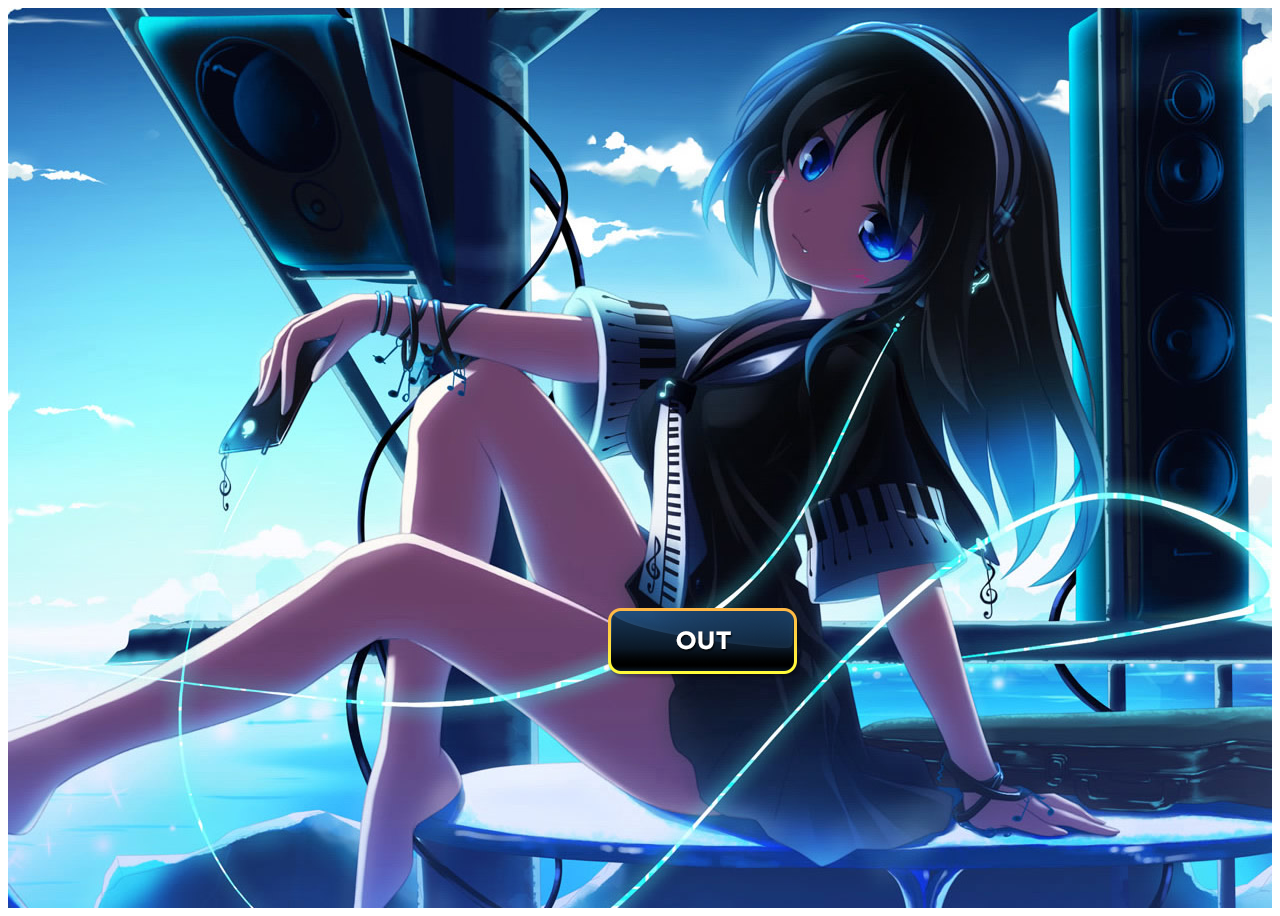
<file: myGames/first-game/index.html>
<!DOCTYPE HTML>
<html>
<head>
<meta charset="UTF-8" />
<title>Phaser Basic Project Template</title>
<script src="phaser.min.js"></script>
<script src="Boot.js"></script>
<script src="Preloader.js"></script>
<script src="MainMenu.js"></script>
<script src="Level1.js"></script>
</head>
<body>

<div id="myGame"></div>

<script type="text/javascript">

window.onload = function() {

// Create your Phaser game and inject it into the gameContainer div.
// We did it in a window.onload event, but you can do it anywhere (requireJS load, anonymous function, jQuery dom ready, - whatever floats your boat)
var game = new Phaser.Game(1360, 900, Phaser.CANVAS, 'myGame');

// Add the States your game has.
// You don't have to do this in the html, it could be done in your Boot state too, but for simplicity I'll keep it here.
game.state.add('Boot', BasicGame.Boot);
game.state.add('Preloader', BasicGame.Preloader);
game.state.add('MainMenu', BasicGame.MainMenu);
game.state.add('Level1', BasicGame.Level1);
// game.state.add('Level2', BasicGame.Level2);
// Now start the Boot state.
game.state.start('Boot');

};

</script>

</body>
</html>
</file>
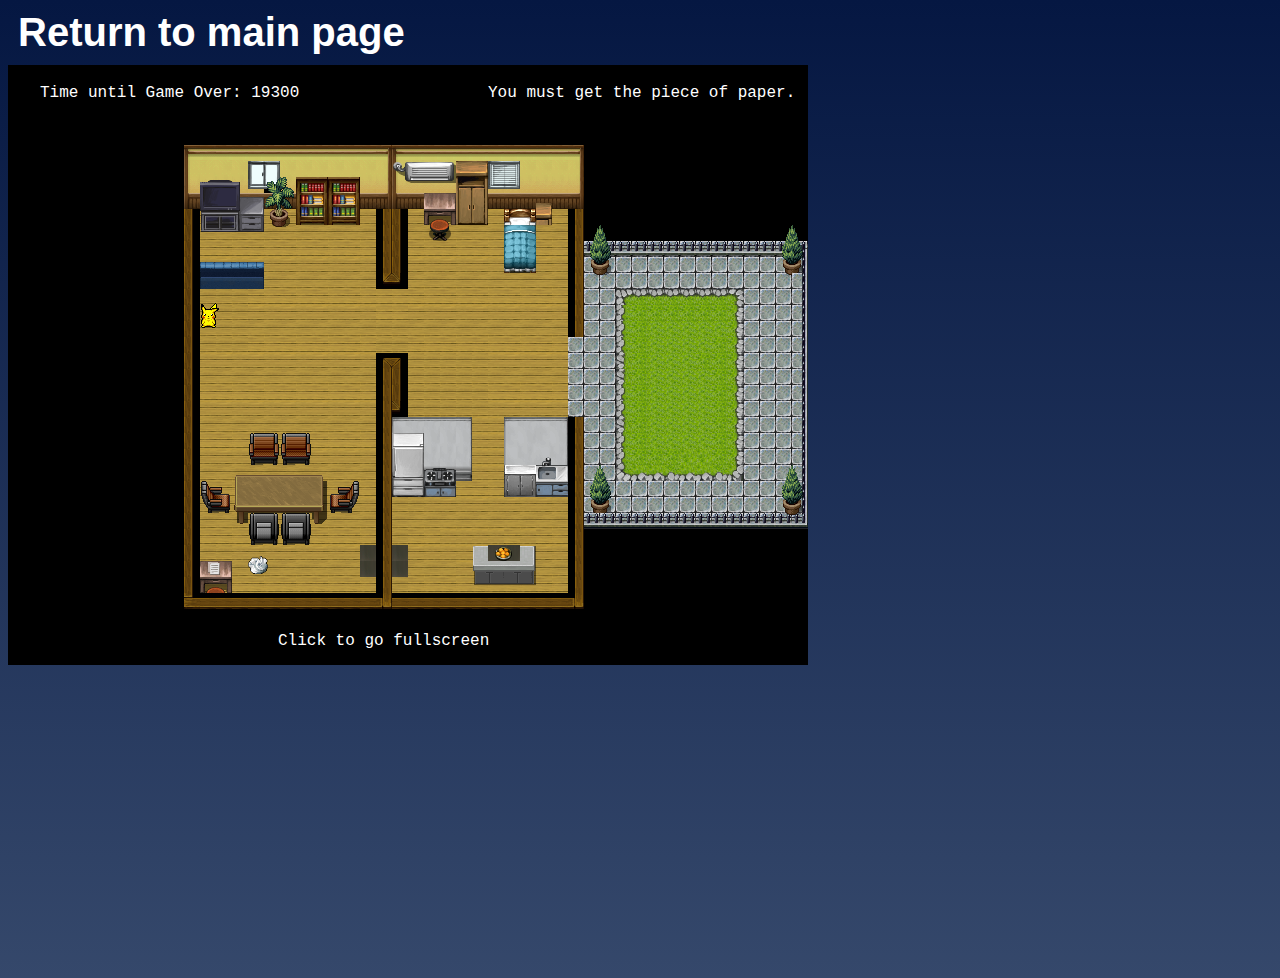
<file: myGames/Game.html>
<!doctype html> 
<html lang="en"> 
<head> 
	<meta charset="UTF-8" />
    <title>My First Tile Map</title>
    <script type="text/javascript" src="js/phaser.min.js"></script>
    <script type="text/javascript" src="Level1.js"></script>
    <link rel="stylesheet" type="text/css" href="gamesStyle.css"> 
    

</head>
<body>
  <h1>
    <a href= "http://127.0.0.1:8080/phaser/myGames/"> Return to main page</a>
  </h1>
<div id="firstGame">
<script type="text/javascript">
  var game = new Phaser.Game(900, 600, Phaser.CANVAS, 'firstGame');


  game.state.add('Level1' BasicGame.Game);

  game.state.start('Level1');


</script>
</div>
</body>
</html>
</file>
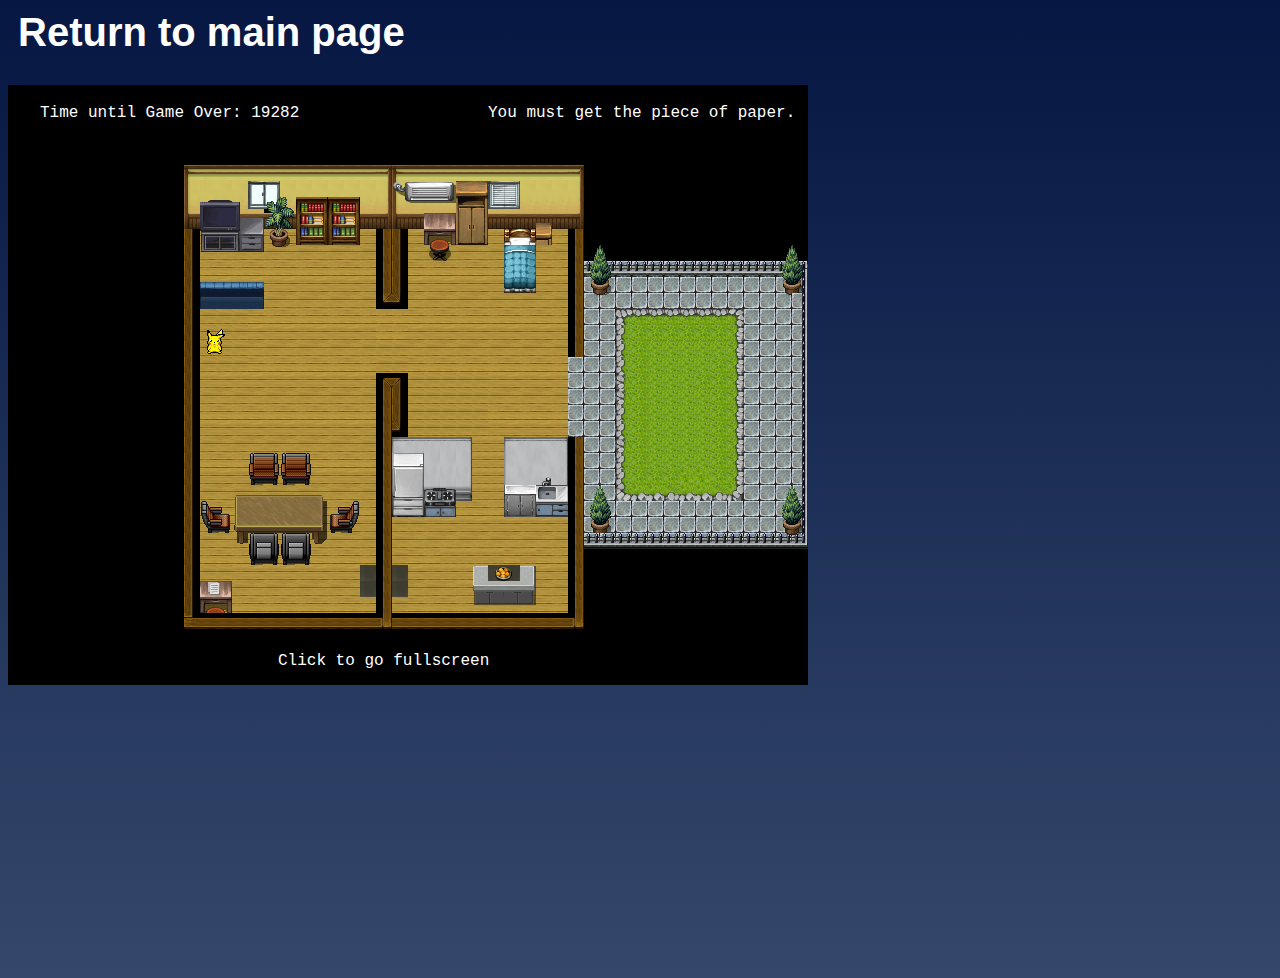
<file: myGames/myFirstHouse.html>
<!doctype html> 
<html lang="en"> 
<head> 
	<meta charset="UTF-8" />
    <title>My First Tile Map</title>
    <script type="text/javascript" src="js/phaser.min.js"></script>
    <link rel="stylesheet" type="text/css" href="gamesStyle.css"> 
    

</head>
<body>
  <h1>
    <a href= "http://127.0.0.1:8080/phaser/myGames/"> Return to main page</a>
  </h1>
<div id="container">
<script type="text/javascript">

var game = new Phaser.Game(800, 600, Phaser.CANVAS, 'House', { preload: preload, create: create, update: update, render: render });

function preload() {

    game.load.tilemap('house', 'assets/tilemaps/maps/myFirstHouse.json', null, Phaser.Tilemap.TILED_JSON);
    game.load.image('tiles', 'assets/tilemaps/tiles/house.png');
    game.load.image('dude', 'assets/playersprites/pikachu.png');

} // Preload

var map;
var layer = {};
var cursors;
var player;
var button;

function create() {

    game.physics.startSystem(Phaser.Physics.P2JS);
    
    // game.stage.backgroundColor = '#787878';

    //  The 'desert' key here is the Loader key given in game.load.tilemap
    map = game.add.tilemap('house');
    // Map the .png files into the tiles cache
    map.addTilesetImage('house', 'tiles');
    
    
         

    //  Creates a layer from the World1 layer in the map data.
    //  A Layer is effectively like a Phaser.Sprite, so is added to the display list.
    layer[0] = map.createLayer('floor');
    layer[0].resizeWorld();
    layer[1] = map.createLayer('objects');
    layer[1].resizeWorld();
    
    map.setCollisionBetween(1, 12);
    game.physics.p2.convertTilemap(map, layer[1]);
    
    // We create the player
    player = game.add.sprite(200, 250, 'dude');
    
    //  We need to enable physics on the player
    game.physics.p2.enable(player);

    game.camera.follow(player);
    

    //  Our 4 animations, walking left, right, up and down.
    /* player.animations.add('left', [5, 6, 7, 8, 9], 10, true);
    player.animations.add('right', [15, 16, 17, 18, 19], 10, true);
    player.animation.add('up', [10 , 11, 12, 13, 14], 10, true);
    player.animation.add('down',[1, 2, 3, 4], 10, true); */
    
    // disable rotation
    player.body.fixedRotation = true;

    //  Our controls.
    cursors = game.input.keyboard.createCursorKeys();

    // The timer. After 20 seconds its game over.
    game.time.events.add(Phaser.Timer.SECOND * 20, gameOver, this);
    
    // full screen 
    game.scale.fullScreenScaleMode = Phaser.ScaleManager.EXACT_FIT;
    
    game.input.onDown.add(fullScreen, this);

    

} // create

function fullScreen() {

game.scale.startFullScreen();

} // fullScreen

// Game over function after 20 seconds. Makes the whole thing fade away 
function gameOver() {
 
  
  // Fades both the player and the map
  game.add.tween(player).to( { alpha: 0 }, 2000, Phaser.Easing.Linear.None, true);
  game.add.tween(map).to( { alpha: 0 }, 2000, Phaser.Easing.Linear.None, true);
  game.add.tween(layer[0]).to( { alpha: 0 }, 2000, Phaser.Easing.Linear.None, true);
  game.add.tween(layer[1]).to( { alpha: 0 }, 2000, Phaser.Easing.Linear.None, true);
 
  

  } // gameOver 

function update() {

    player.body.setZeroVelocity();

    if (cursors.left.isDown)
    {
    	player.body.moveLeft(200);
    }
    else if (cursors.right.isDown)
    {
    	player.body.moveRight(200);
    }

    if (cursors.up.isDown)
    {
    	player.body.moveUp(200);
    }
    else if (cursors.down.isDown)
    {
    	player.body.moveDown(200);
    }

    
    
} // update

function render() {
  
  game.debug.text("Time until Game Over: " + game.time.events.duration, 32, 32);
  
  game.debug.text("You must get the piece of paper.", 480, 32);

  // Full screen 
  if (game.scale.isFullScreen)
    {
        game.debug.text('ESC to leave fullscreen', 270, 580);
    }
    else
    {
        game.debug.text('Click to go fullscreen', 270, 580);
    }


} // render

</script>
</div>
</body>
</html>
</file>
<file: myGames/gamesStyle.css>
body{
  background: #051742;
  background: -moz-linear-gradient(top,  #051742 0%, #35486b 100%);
  background: -webkit-linear-gradient(top,  #051742 0%,#35486b 100%);
  background: -o-linear-gradient(top,  #051742 0%,#35486b 100%);
  background: -ms-linear-gradient(top,  #051742 0%,#35486b 100%);
  color:#fff;
  font-family: 'Fenix', sans-serif;
  font-size:16px;
  height:960px;
}
h1{
  font-size:40px;
  margin:10px;
}

#container{
  width:400px;
  height:20px;
  margin:auto;
}
#nav{

}
#nav ul li{
  list-style: none;
  display:inline;
  margin-right: 10px;
}
a{
  text-decoration: none;
  color:#fff;
}
#main{
}
</file>
